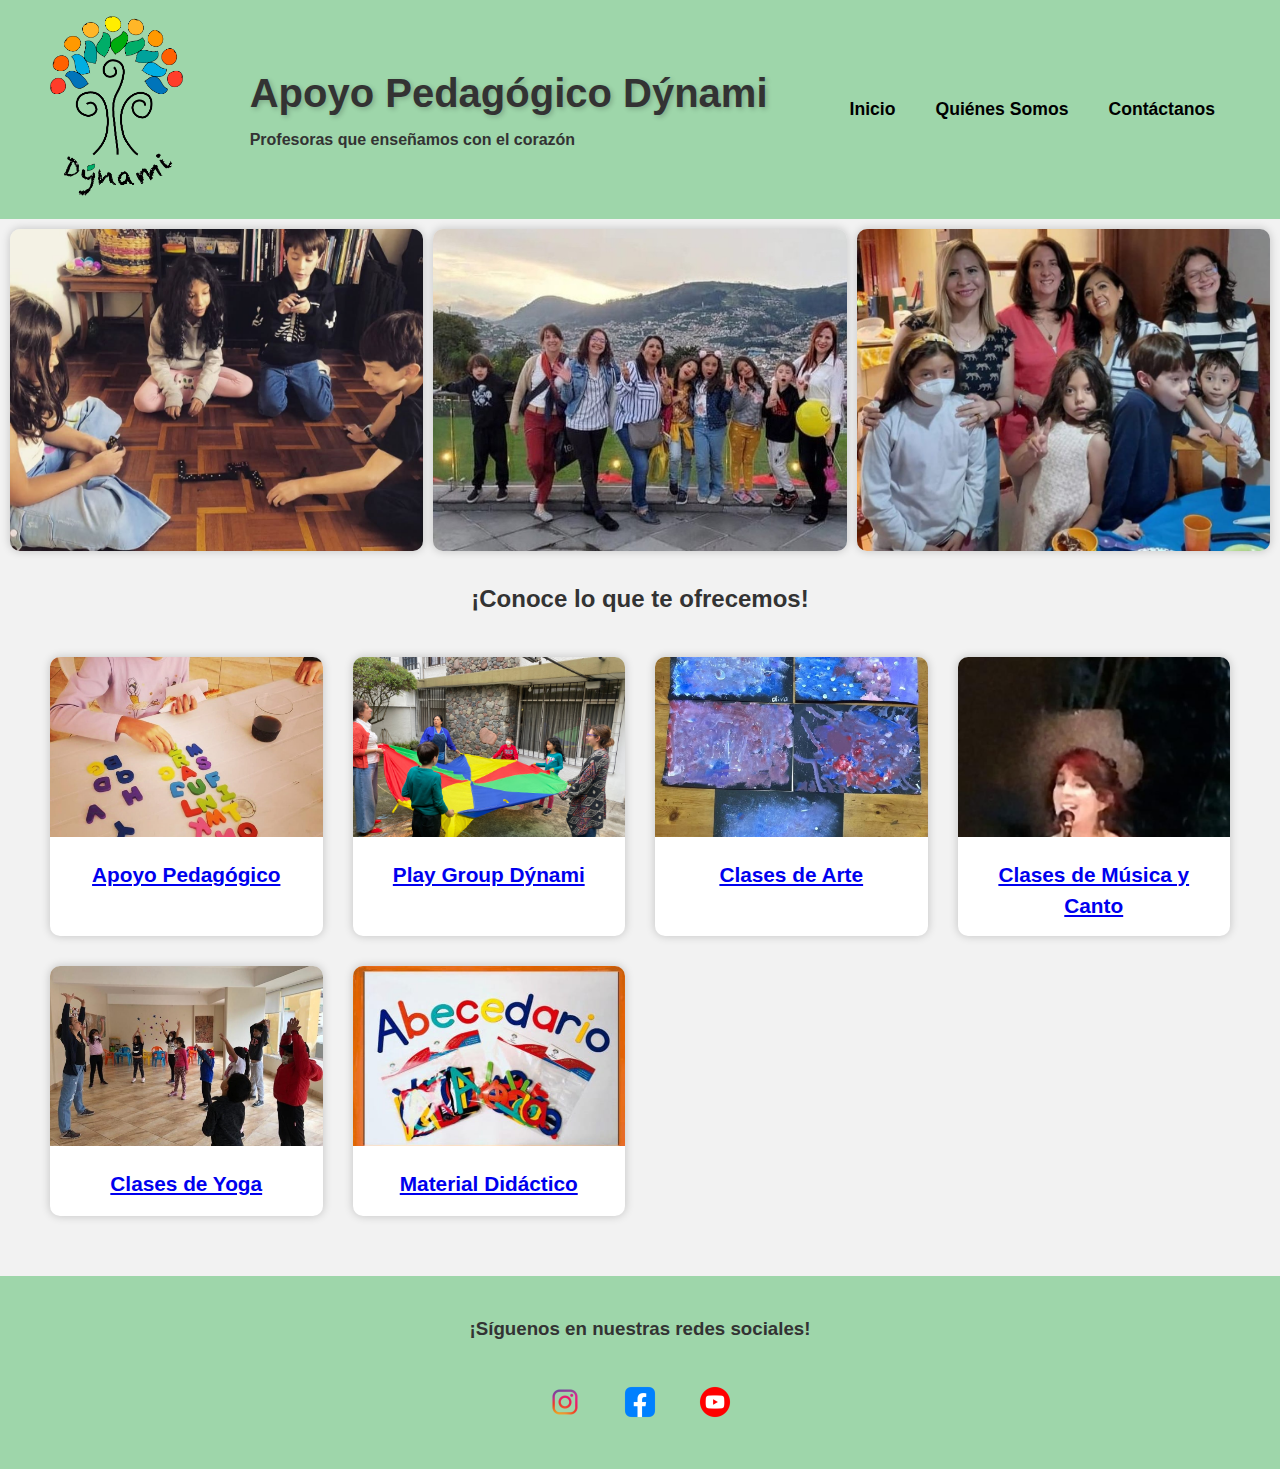
<file: index.html>
<!DOCTYPE html>
<html lang="en">
  <head>
    <meta charset="UTF-8" />
    <meta name="viewport" content="width=device-width, initial-scale=1.0" />
    <meta name="theme-color" content="#9ed6aa" />
    <title>Apoyo Pedagógico Dýnami</title>
    <link rel="stylesheet" href="./styles/style.css" />
    <link rel="shortcut icon" href="./media/images/logo sin fondo.png" type="image/x-icon">
  </head>
  <body>
    <header class="header">
      <div class="logo">
        <img src="./media/images/logo sin fondo.png" alt="Logo" />
      </div>
      <div class="titulo">
        <h1>Apoyo Pedagógico Dýnami</h1>
        <h3>Profesoras que enseñamos con el corazón</h3>
      </div>

      <!-- Botón hamburguesa -->
      <button class="hamburger">
        <span class="hamburger-line"></span>
        <span class="hamburger-line"></span>
        <span class="hamburger-line"></span>
      </button>

      <!-- Menú de navegación -->
      <nav class="nav">
        <ul>
          <li><a href="index.html">Inicio</a></li>
          <li><a href="./pages/quienessomos.html">Quiénes Somos</a></li>
          <li><a href="./pages/contactanos.html">Contáctanos</a></li>
        </ul>
      </nav>
    </header>

    <!-- tres fotos-->
    <div class="fotos">
      <img src="./media/images/foto.jpeg" alt="foto1" />
      <img src="./media/images/dynamifoto.jpeg" alt="foto2" />
      <img src="./media/images/dynamifoto2.jpeg" alt="foto3" />
    </div>

    <!--Contenido-->
    <h2><center>¡Conoce lo que te ofrecemos!</center></h2>

    <!--Contenido-->
    <div class="galeria">
      <div class="item">
        <a href="./pages/apoyopedagogico.html">
          <img
            src="./media/images/apoyo pedagogico.jpeg"
            alt="Apoyo Pedagógico"
          />
          <h2>Apoyo Pedagógico</h2>
        </a>
      </div>
      <div class="item">
        <a href="./pages/playgroupdynami.html">
          <img src="./media/images/play group.jpeg" alt="Play Group Dýnami" />
          <h2>Play Group Dýnami</h2>
        </a>
      </div>
      <div class="item">
        <a href="./pages/arte.html">
          <img src="./media/images/Coverarte.jpeg" alt="Clases de Arte" />
          <h2>Clases de Arte</h2>
        </a>
      </div>
      <div class="item">
        <a href="./pages/musicaycanto.html">
          <img
            src="./media/images/musica.jpeg"
            alt="Clases de Música y Canto"
          />
          <h2>Clases de Música y Canto</h2>
        </a>
      </div>
      <div class="item">
        <a href="./pages/yoga.html">
          <img src="./media/images/yoga2.jpeg" alt="Clases de Yoga" />
          <h2>Clases de Yoga</h2>
        </a>
      </div>
      <div class="item">
        <a href="./pages/materialdidactico.html">
          <img
            src="./media/images/materialdidactico.jpeg"
            alt="Material Didáctico"
          />
          <h2>Material Didáctico</h2>
        </a>
      </div>
    </div>

    <!--Footer con redes sociales-->

    <footer>
      <h3><center>¡Síguenos en nuestras redes sociales!</center></h3>
      <div class="redes-sociales">
        <a href="https://www.instagram.com/dynami_pedagogia/" target="_blank">
          <img src="./media/images/instagram logo.webp" alt="Instagram" />
        </a>

        <a
          href="https://www.facebook.com/DynamiApoyoPedagogico"
          target="_blank"
        >
          <img
            src="./media/images/facebook-logo-facebook-icon-transparent-free-png.webp"
            alt="Facebook"
          />
        </a>
        <a
          href="https://www.youtube.com/@dynamiapoyopedagogico3935?app=desktop."
          target="_blank"
        >
          <img
            src="./media/images/youtube-logo-youtube-icon-transparent-free-png.webp"
            alt="Youtube"
          />
        </a>
      </div>
    </footer>
    <!-- MENU HAMBURGESA -->
    <script>
      // Seleccionar elementos
      const hamburger = document.querySelector(".hamburger");
      const nav = document.querySelector(".nav");

      // Toggle menú
      hamburger.addEventListener("click", () => {
        nav.classList.toggle("active");
        hamburger.classList.toggle("active");
      });

      // Cerrar menú al hacer click en un enlace
      document.querySelectorAll(".nav a").forEach((link) => {
        link.addEventListener("click", () => {
          nav.classList.remove("active");
          hamburger.classList.remove("active");
        });
      });

      // Cerrar menú al hacer click fuera
      document.addEventListener("click", (e) => {
        if (!nav.contains(e.target) && !hamburger.contains(e.target)) {
          nav.classList.remove("active");
          hamburger.classList.remove("active");
        }
      });
    </script>
  </body>
</html>
</file>
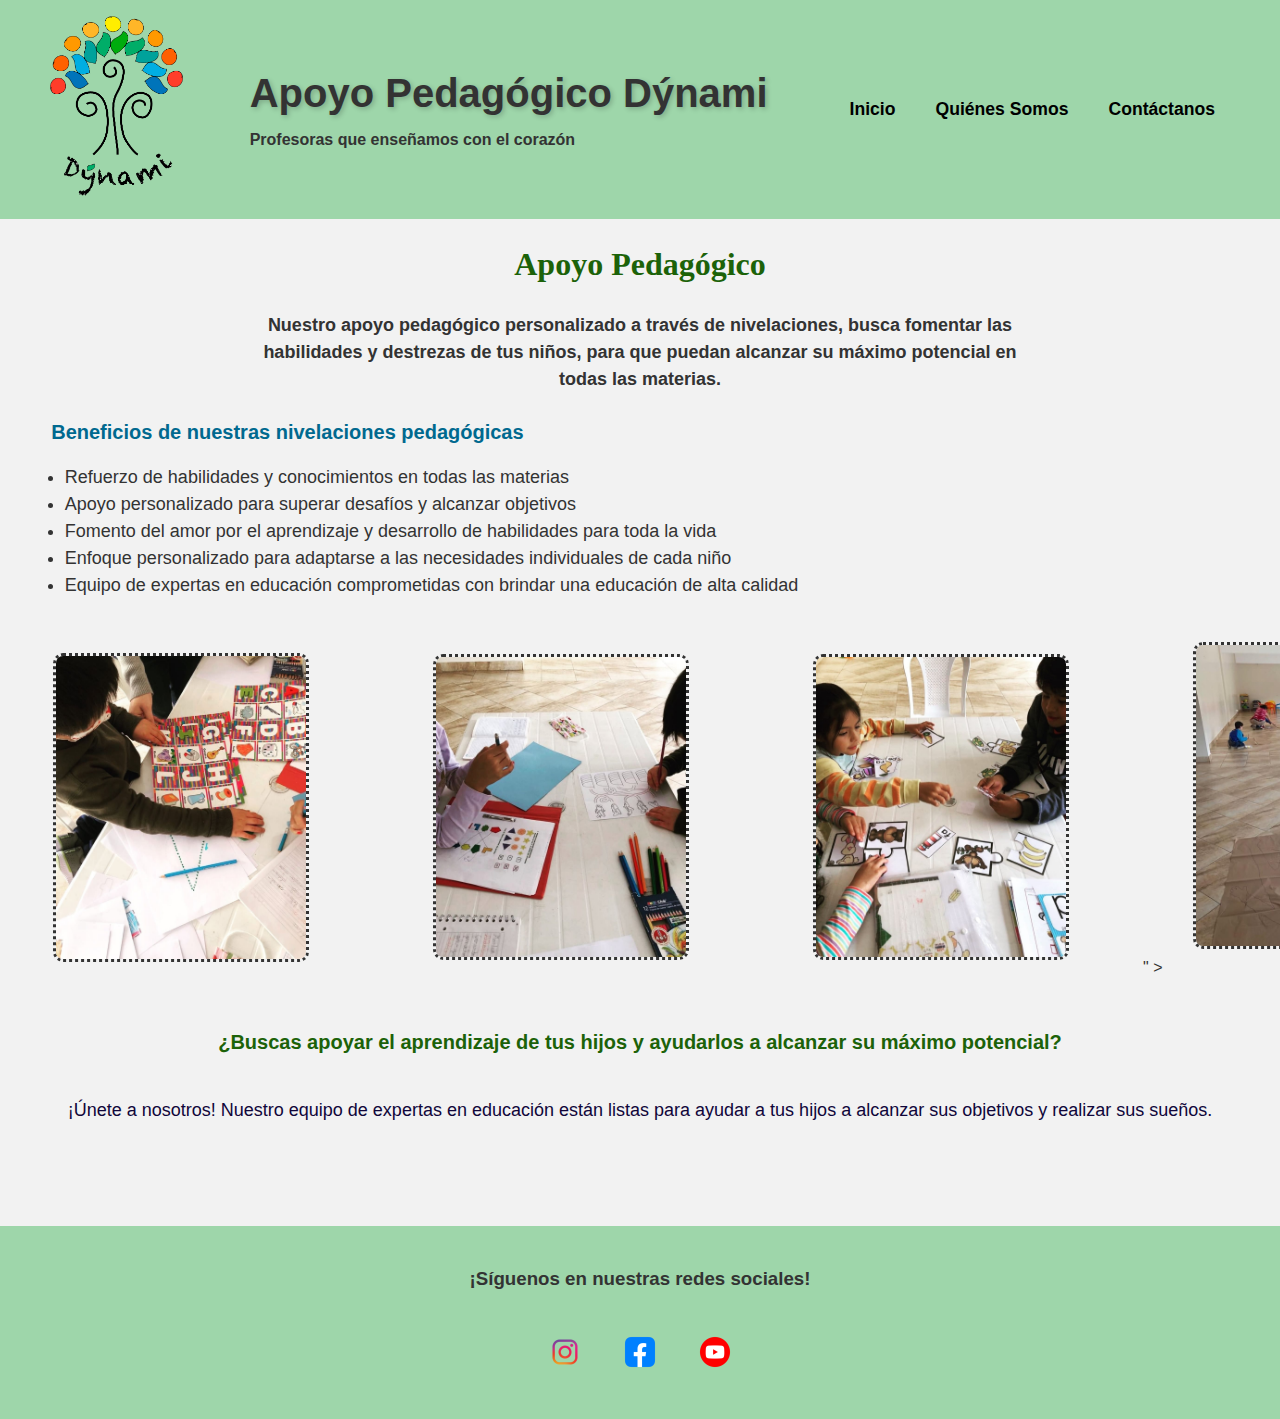
<file: pages/apoyopedagogico.html>
<!DOCTYPE html>
<html style="background-color:rgb(242, 242, 242); " lang="es">
  

<!--encabezado -->

<head>
    <meta charset="UTF-8">
    <meta name="viewport" content="width=device-width, initial-scale=1.0">
    <title>Apoyo Pedagógico</title>
    <link rel="stylesheet" href="../styles/style.css">
    <link rel="shortcut icon" href="../media/images/logo sin fondo.png" type="image/x-icon">
</head>
<body>

<!--Logo y encabezado -->
<header class="header">
    <div class="logo">
        <img src="../media/images/logo sin fondo.png" alt="Logo">
    </div>
    <div class="titulo">
        <h1>Apoyo Pedagógico Dýnami</h1>
        <h3>Profesoras que enseñamos con el corazón</h3>
    </div>
    <nav class="nav">
        <ul>
          <li><a href="../index.html">Inicio</a></li>
          <li><a href="../pages/quienessomos.html">Quiénes Somos</a></li>
          <li><a href="../pages/contactanos.html">Contáctanos</a></li>
        </ul>
    </nav>
    <button class="hamburger" onclick="toggleMenu()">
      <span class="hamburger-line"></span>
      <span class="hamburger-line"></span>
      <span class="hamburger-line"></span>
  </button>
  
</header>


<h1 style="color: rgb(28, 98, 9); font-family: 'Comic Sans MS';"><center><strong>Apoyo Pedagógico</strong></center></h1>
<h4 style=" margin-left: 250px; margin-right: 250px; font-size: 18px;"> <strong><center>Nuestro apoyo pedagógico personalizado a través de nivelaciones, 
  busca fomentar las habilidades y destrezas de tus niños, para que puedan alcanzar su máximo potencial en todas las materias.</center></strong></h4>

<h2 style="font-size: 20px; margin-left: 4%; color: #00698f;">Beneficios de nuestras nivelaciones pedagógicas</h2>
<ul >
<li style="font-size: 18px; margin-left: 2%; color: #333333;">Refuerzo de habilidades y conocimientos en todas las materias</li>
<li style="font-size: 18px; margin-left: 2%; color: #333333;">Apoyo personalizado para superar desafíos y alcanzar objetivos</li>
<li style="font-size: 18px; margin-left: 2%; color: #333333;">Fomento del amor por el aprendizaje y desarrollo de habilidades para toda la vida</li>
<li style="font-size: 18px; margin-left: 2%; color: #333333;">Enfoque personalizado para adaptarse a las necesidades individuales de cada niño</li>
<li style="font-size: 18px; margin-left: 2%; color: #333333;">Equipo de expertas en educación comprometidas con brindar una educación de alta calidad</li>
</ul>
<br>
<table class="tabla-fotos">
  <tr>
    <td><img src="../media/images/nivelaciones1.jpeg"  alt="Nivelaciones 1"></td>
    <td><img src="../media/images/nivelaciones2.jpeg" alt="Nivelaciones 2"></td>
    <td><img src="../media/images/nivelaciones.jpeg" alt="Nivelaciones 3"></td>
    <td><img src="../media/images/nivelaciones3.jpeg" alt="Nivelaciones 4">" ></td>
  </tr>
</table>

<br>


<p style="text-align: center; font-size: 20px; color: rgb(28, 98, 9); font-weight: bold;">
  ¿Buscas apoyar el aprendizaje de tus hijos y ayudarlos a alcanzar su máximo potencial?
  </p>
  <p style="text-align: center; font-size: 18px; color: #10063a; padding: 20px;">
  ¡Únete a nosotros! Nuestro equipo de expertas en educación están listas para ayudar a tus hijos a alcanzar sus objetivos y realizar sus sueños.
  </p>

<!--Imagen nivelaciones -->


<style>

    .tabla-fotos img {
        width: 250px;
        height: auto;
        border-radius: 10px;
        margin-left: 50px;
        margin-right: 70px;
        border-style: dotted;
    }
    
</style>

<br>

<footer>
    <h3><center>¡Síguenos en nuestras redes sociales!</center></h3>
    <div class="redes-sociales">
      <a href="https://www.instagram.com/dynami_pedagogia/" target="_blank">
        <img src="../media/images/instagram logo.webp"  alt="Instagram" width="40" height="40">
      </a>
      <a href="https://www.facebook.com/DynamiApoyoPedagogico" target="_blank">
        <img src="../media/images/facebook-logo-facebook-icon-transparent-free-png.webp"  alt="Facebook" width="40" height="40">
      </a>
      <a href="https://www.youtube.com/@dynamiapoyopedagogico3935?app=desktop." target="_blank">
        <img src="../media/images/youtube-logo-youtube-icon-transparent-free-png.webp" alt="YouTube" width="40" height="40">
      </a>
    </div>
  </footer>

  <script>
    function toggleMenu() {
        var nav = document.querySelector(".nav");
        nav.classList.toggle("active");
    
        var button = document.querySelector(".hamburger");
        button.classList.toggle("active");
    }
    </script>
    





</html>
</file>
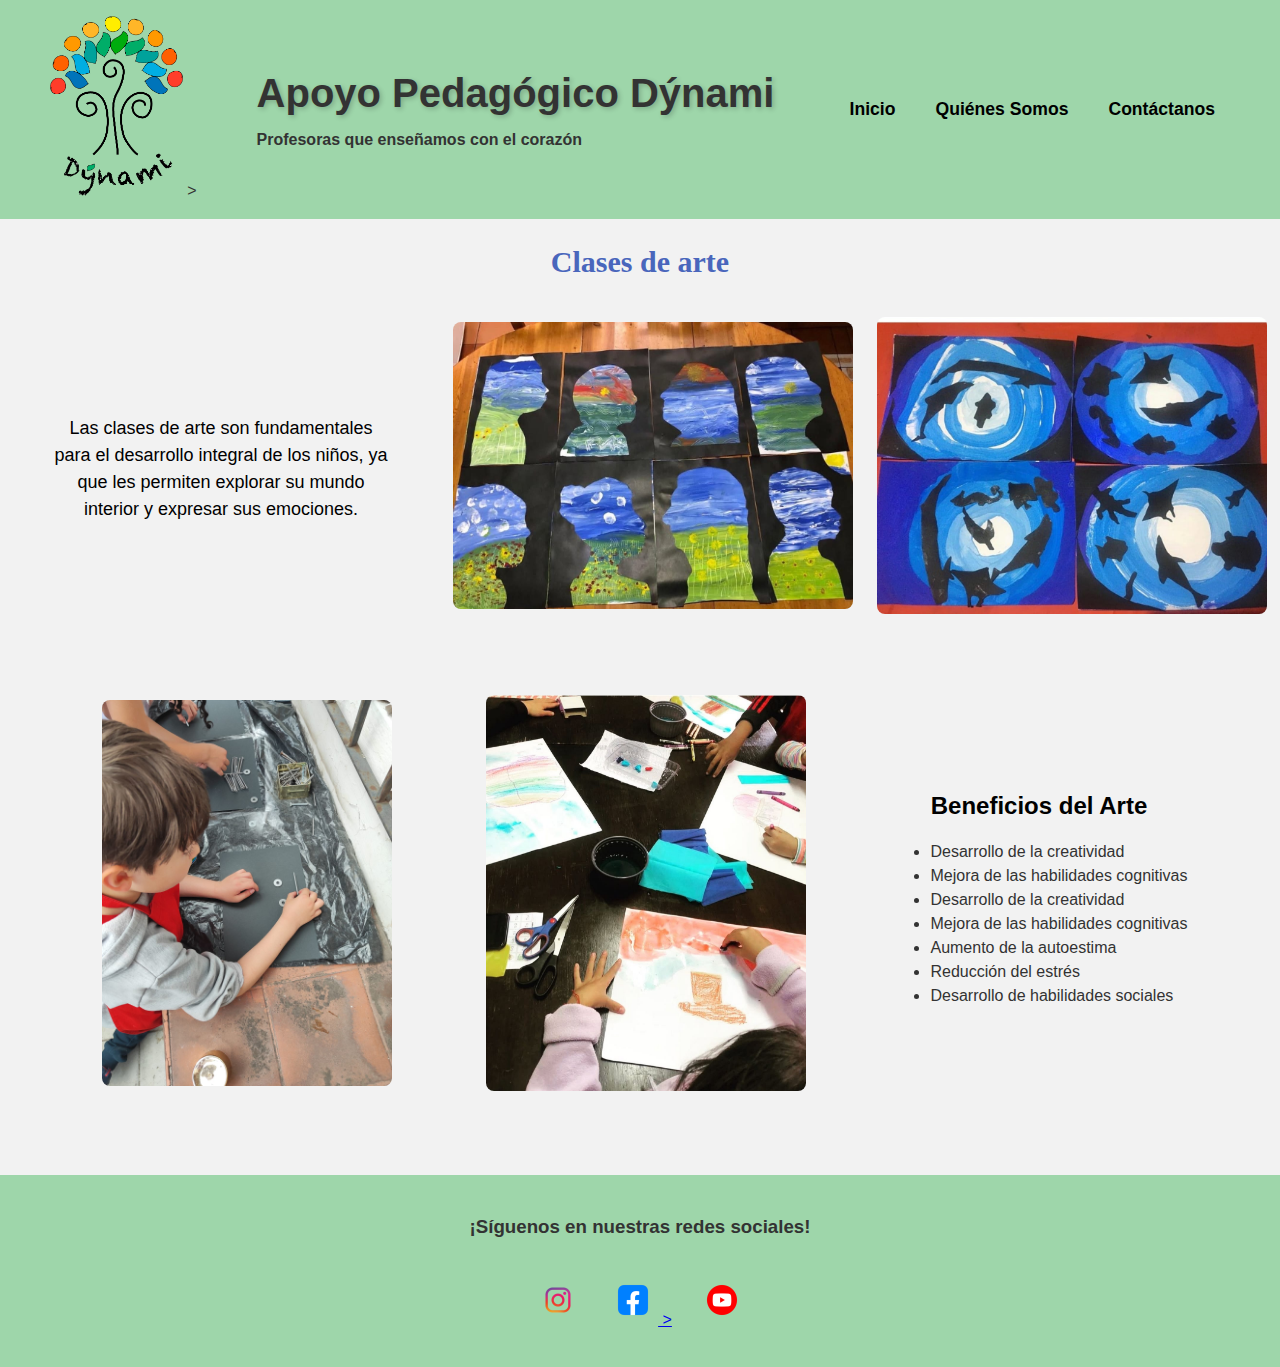
<file: pages/arte.html>
<!DOCTYPE html>
<html lang="es">

<!--encabezado -->

<head>
    <meta charset="UTF-8">
    <meta name="viewport" content="width=device-width, initial-scale=1.0">
    <title>Clases de Arte</title>
    <link rel="stylesheet" href="../styles/style.css">
    <link rel="shortcut icon" href="../media/images/logo sin fondo.png" type="image/x-icon">
</head>
<body>

<!--Logo y encabezado -->
<header class="header">
    <div class="logo">
        <img src="../media/images/logo sin fondo.png" alt="Logo"> >
    </div>
    <div class="titulo">
        <h1>Apoyo Pedagógico Dýnami</h1>
        <h3>Profesoras que enseñamos con el corazón</h3>
    </div>
    <nav class="nav">
        <ul>
          <li><a href="../index.html">Inicio</a></li>
          <li><a href="../pages/quienessomos.html">Quiénes Somos</a></li>
          <li><a href="../pages/contactanos.html">Contáctanos</a></li>
        </ul>
    </nav>
</header>


 <!-- Título-->
 <h1 style="font-family: 'Comic Sans MS'; text-align: center; color: #4966bc; font-size: 30px;"><strong>Clases de arte</strong></h1>


<!-- Tabla de informacion-->
<table class="tabla-fotos" style="margin: auto">
    <tr>
      <td>
        <p style="text-align: center; color: #000000; max-width: 500px; margin: 50px; font-size: 18px;">
            Las clases de arte son fundamentales para el desarrollo integral de los niños, ya que les permiten explorar su mundo interior y expresar sus emociones.
        </p></td>
      <td><img src="../media/images/arte2 (2).jpeg"style=" margin: 10px ; max-width: 400px; border-radius: 8px;" alt="arte"></td>
      <td><img src="../media/images/trabajo.jpeg"style=" margin: 10px ; max-width: 390px; border-radius: 8px;" alt="arte" ></td>
    </tr>
  </table>
<br>


<!-- Tabla de beneficios del arte-->
<br> 
<table class="tabla-fotos" style="margin: auto">
    <tr>
      <td><img src="../media/images/arte1.jpeg"style=" margin: 10px ; margin-right: 80px; max-width: 290px; border-radius: 8px;" alt="arte"></td>
      <td><img src="../media/images/arte3.jpeg"style="margin: 10px ; margin-right: 80px; max-width: 320px; border-radius: 8px;" alt="arte"></td>
      <td><h2 style="text-align: center; margin-bottom: 4px; color: black;">Beneficios del Arte</h2>
        
            <ul>
                <li>Desarrollo de la creatividad</li>
                <li>Mejora de las habilidades cognitivas</li>
                <li>Desarrollo de la creatividad</li>
                <li>Mejora de las habilidades cognitivas</li>
                <li>Aumento de la autoestima</li>
                <li>Reducción del estrés</li>
                <li>Desarrollo de habilidades sociales</li>
            </ul>
        </td>
     
    </tr>
  </table>
<br>

<!--Footer con redes sociales-->

<footer>
    <h3><center>¡Síguenos en nuestras redes sociales!</center></h3>
    <div class="redes-sociales">
      <a href="https://www.instagram.com/dynami_pedagogia/" target="_blank">
        <img src="../media/images/instagram logo.webp" alt="Instagram">
      </a>
      <a href="https://www.facebook.com/DynamiApoyoPedagogico" target="_blank">
        <img src="../media/images/facebook-logo-facebook-icon-transparent-free-png.webp" alt="Facebook"> >
      </a>
      <a href="https://www.youtube.com/@dynamiapoyopedagogico3935?app=desktop." target="_blank">
        <img src="../media/images/youtube-logo-youtube-icon-transparent-free-png.webp" alt="Youtube">
      </a>
    </div>
  </footer>
</html>
</file>
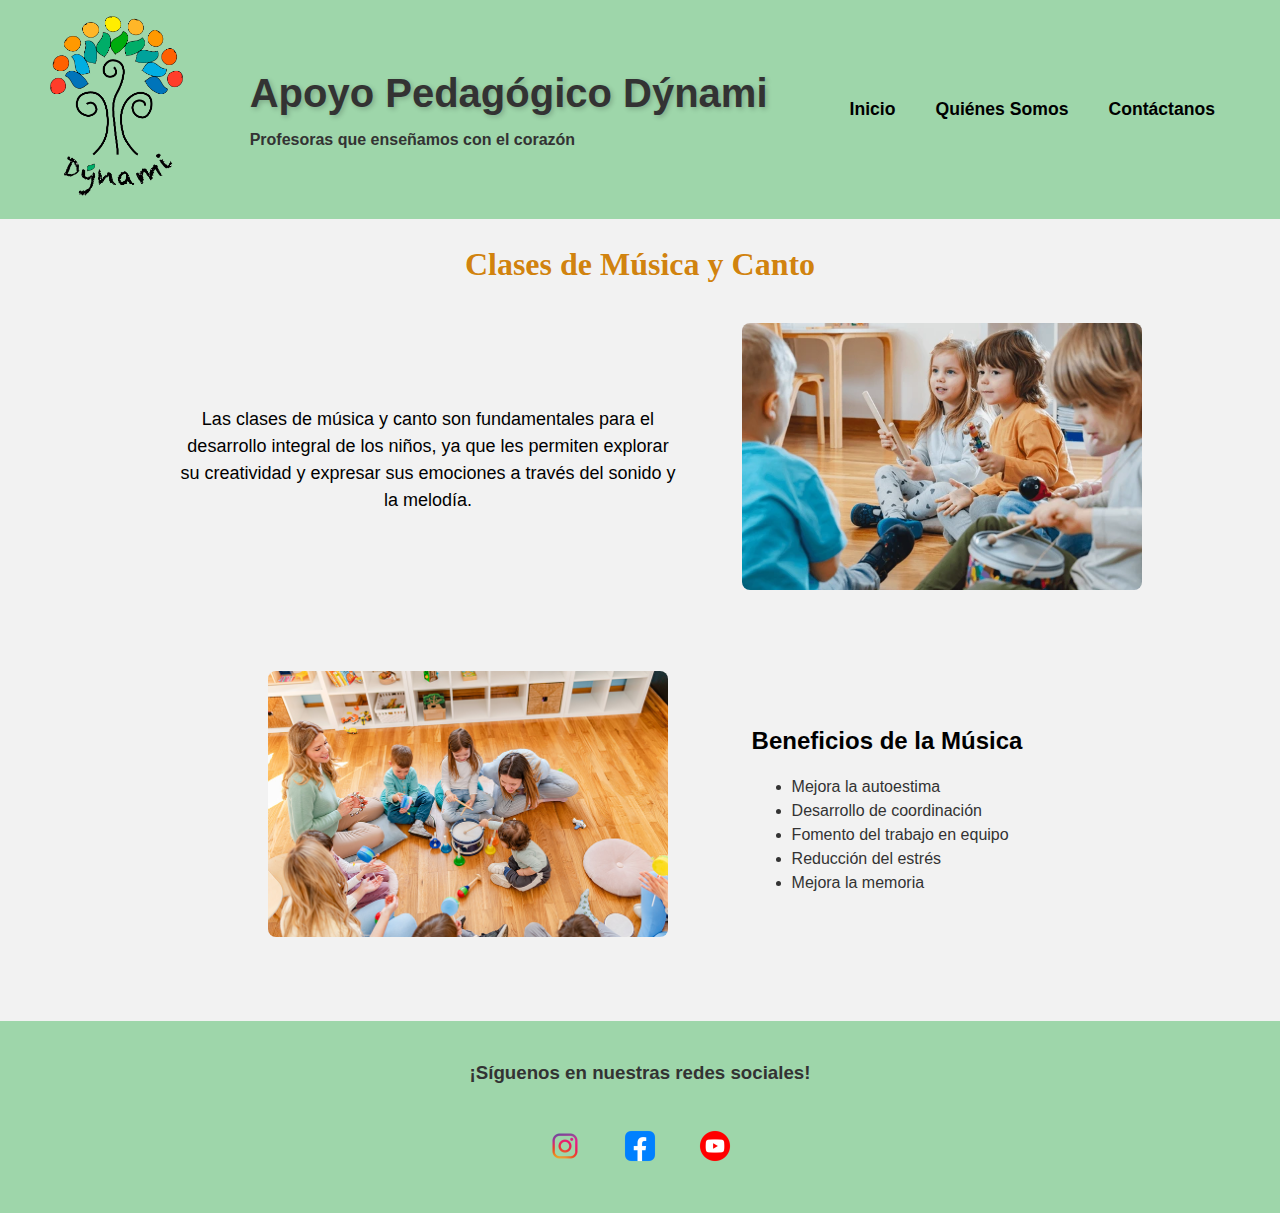
<file: pages/musicaycanto.html>
<!DOCTYPE html>
<html lang="en">
  <!--encabezado -->
<head>
  <meta charset="UTF-8">
  <meta name="viewport" content="width=device-width, initial-scale=1.0">
  <title>Clases de Música y Canto</title>
  <link rel="stylesheet" href="../styles/style.css">
  <link rel="shortcut icon" href="../media/images/logo sin fondo.png" type="image/x-icon">
</head>
<body>

<!--Logo y encabezado -->
<header class="header">
  <div class="logo">
      <img src="../media/images/logo sin fondo.png">
  </div>
  <div class="titulo">
      <h1>Apoyo Pedagógico Dýnami</h1>
      <h3>Profesoras que enseñamos con el corazón</h3>
  </div>
  <nav class="nav">
      <ul>
        <li><a href="../index.html">Inicio</a></li>
        <li><a href="../pages/quienessomos.html">Quiénes Somos</a></li>
        <li><a href="../pages/contactanos.html">Contáctanos</a></li>
      </ul>
  </nav>
</header>


<!-- Título-->
<h1 style="font-family: 'Comic Sans MS'; text-align: center; color: #d08008fa;"><strong>Clases de Música y Canto</strong></h1>


<!-- Tabla de informacion-->
<table class="tabla-fotos" style="margin: auto">
  <tr>
    <td>
      <p style="text-align: center; color: #000000; max-width: 500px; margin: 50px; font-size: 18px;">
          Las clases de música y canto son fundamentales para el desarrollo integral de los niños, ya que les permiten explorar su creatividad y expresar sus emociones a través del sonido y la melodía. 
         
      </p></td>
    <td><img src="../media/images/musica1.webp"style=" margin: 10px ; max-width: 400px; border-radius: 8px;"></td>
    
  </tr>
</table>
<br>


<!-- Tabla de beneficios de la musica-->
<br> 
<table class="tabla-fotos" style="margin: auto">
  <tr>
    <td><img src="../media/images/musica2.jpg"style=" margin: 10px ; margin-right: 80px; max-width: 400px; border-radius: 8px;"></td>
    <td><h2 style="text-align: center; margin-bottom: 4px; color: black;">Beneficios de la Música</h2>
      
          <ul>
              <li>Mejora la autoestima</li>
              <li>Desarrollo de coordinación</li>
              <li>Fomento del trabajo en equipo</li>
              <li>Reducción del estrés</li>
              <li>Mejora la memoria </li>
          </ul>
      </td>
   
  </tr>
</table>
<br>

<!--Footer con redes sociales-->

<footer>
  <h3><center>¡Síguenos en nuestras redes sociales!</center></h3>
  <div class="redes-sociales">
    <a href="https://www.instagram.com/dynami_pedagogia/" target="_blank">
      <img src="../media/images/instagram logo.webp" >
    </a>
    <a href="https://www.facebook.com/DynamiApoyoPedagogico" target="_blank">
      <img src="../media/images/facebook-logo-facebook-icon-transparent-free-png.webp" >
    </a>
    <a href="https://www.youtube.com/@dynamiapoyopedagogico3935?app=desktop." target="_blank">
      <img src="../media/images/youtube-logo-youtube-icon-transparent-free-png.webp" >
    </a>
  </div>
</footer>
</body>
</html>
</file>
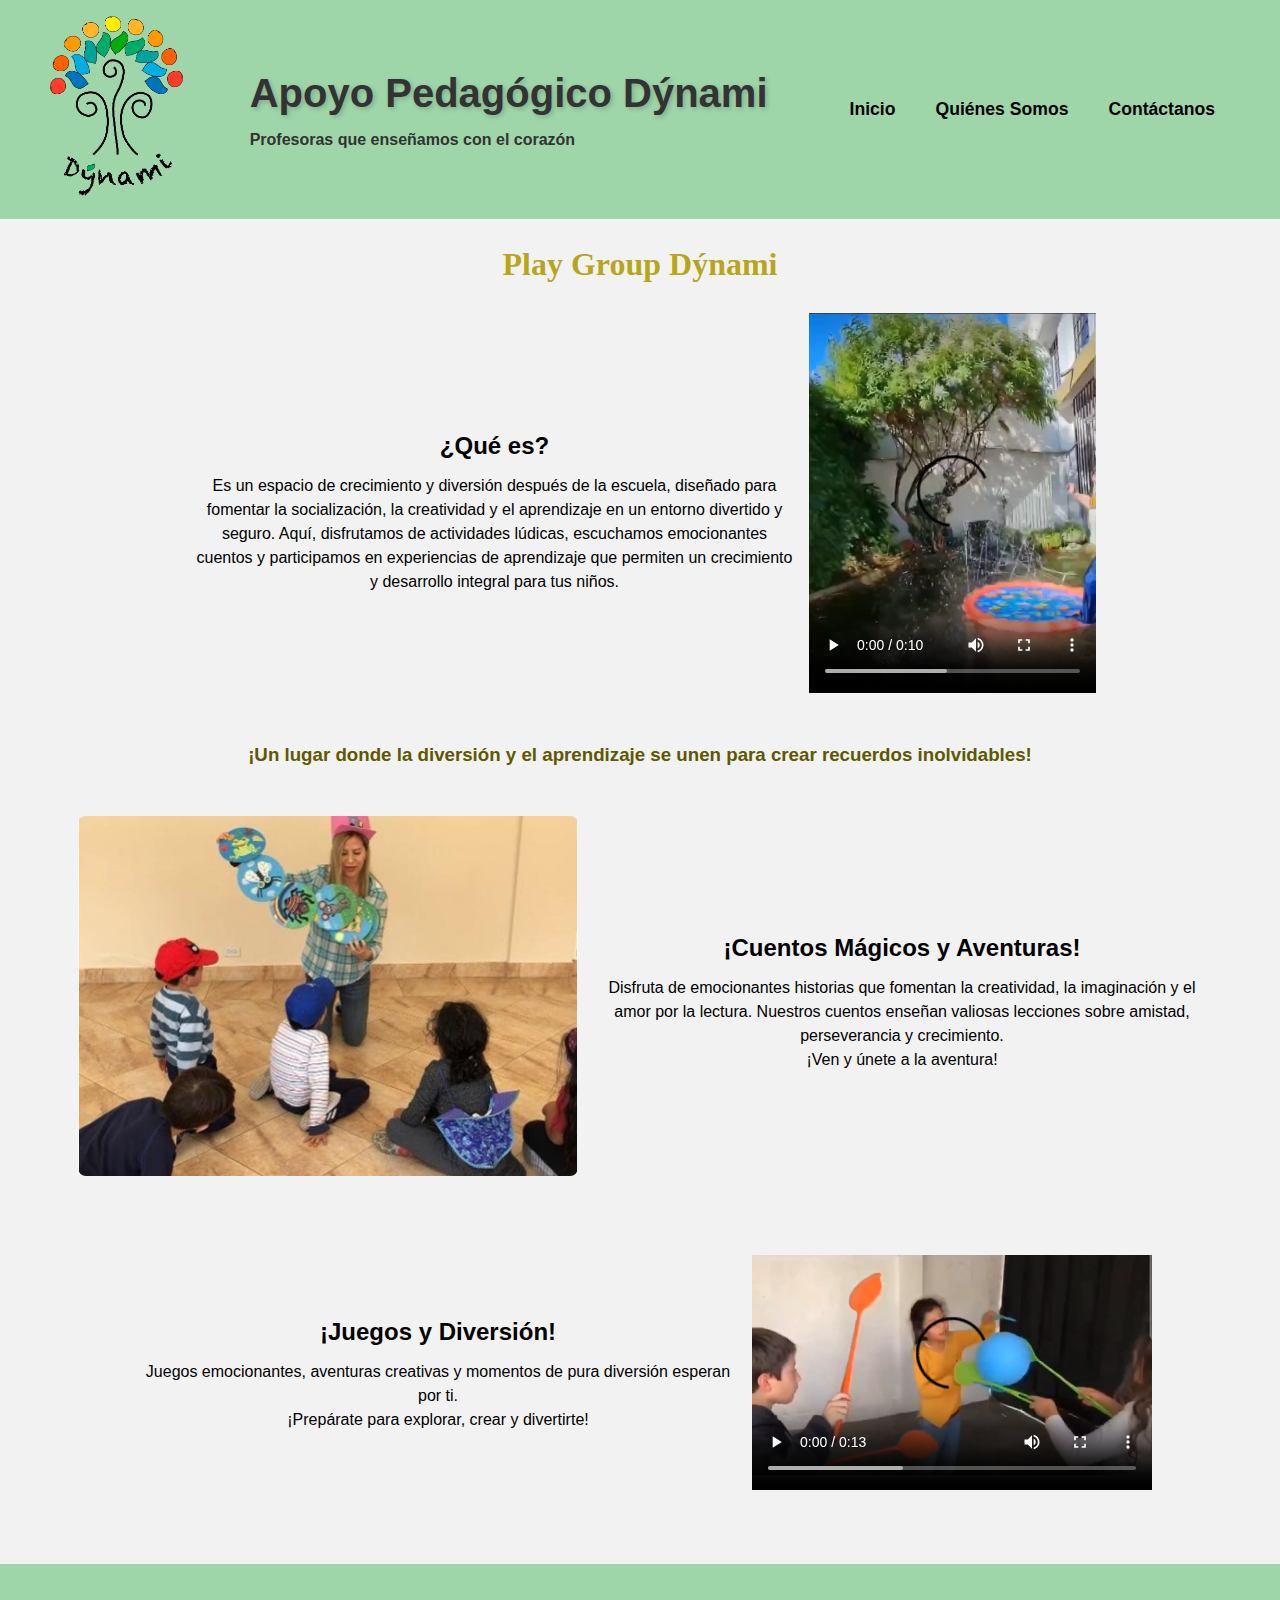
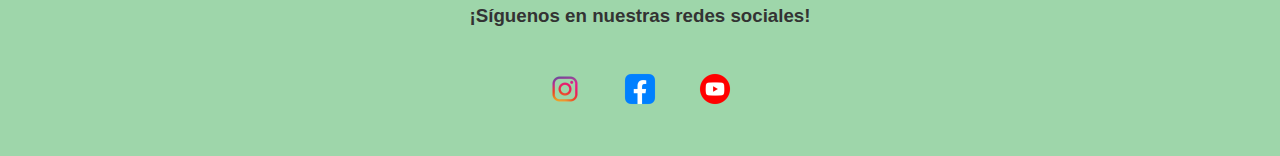
<file: pages/playgroupdynami.html>
<!DOCTYPE html>
<html lang="en">
  <!--encabezado -->

  <head>
    <meta charset="UTF-8" />
    <meta name="viewport" content="width=device-width, initial-scale=1.0" />
    <title>Play Group Dýnami</title>
    <link rel="stylesheet" href="../styles/style.css" />
    <link rel="shortcut icon" href="../media/images/logo sin fondo.png" type="image/x-icon">
  </head>
  <body>
    <!--Logo y encabezado -->
    <header class="header">
      <div class="logo">
        <img src="../media/images/logo sin fondo.png" />
      </div>
      <div class="titulo">
        <h1>Apoyo Pedagógico Dýnami</h1>
        <h3>Profesoras que enseñamos con el corazón</h3>
      </div>
      <nav class="nav">
        <ul>
          <li><a href="../index.html">Inicio</a></li>
          <li><a href="../pages/quienessomos.html">Quiénes Somos</a></li>
          <li><a href="../pages/contactanos.html">Contáctanos</a></li>
        </ul>
      </nav>
    </header>

    <!-- Título-->
    <h1
      style="font-family: 'Comic Sans MS'; text-align: center; color: #b7a414fa"
    >
      <strong>Play Group Dýnami</strong>
    </h1>

    <!-- Tabla de informacion-->
    <table class="tabla-fotos" style="margin: auto">
      <tr>
        <td>
          <h2 style="text-align: center; margin-bottom: 4px; color: black">
            ¿Qué es?
          </h2>
          <p
            style="
              text-align: center;
              color: #000000;
              max-width: 600px;
              margin: 10px;
            "
          >
            Es un espacio de crecimiento y diversión después de la escuela,
            diseñado para fomentar la socialización, la creatividad y el
            aprendizaje en un entorno divertido y seguro. Aquí, disfrutamos de
            actividades lúdicas, escuchamos emocionantes cuentos y participamos
            en experiencias de aprendizaje que permiten un crecimiento y
            desarrollo integral para tus niños.
          </p>
        </td>
        <td>
          <video width="auto" height="380" controls>
            <source
              src="../media/videos/playgroupdynamiinicio.mp4"
              type="video/mp4"
            />
            Tu navegador no admite el formato de video.
          </video>
        </td>
      </tr>
    </table>

    <h3 style="text-align: center; color: #605800; margin: 10px">
      <br />¡Un lugar donde la diversión y el aprendizaje se unen para crear
      recuerdos inolvidables!
    </h3>

    <!-- Tabla de cuentos-->
    <br />
    <table class="tabla-fotos" style="margin: auto">
      <tr>
        <td>
          <img
            src="../media/images/cuento.jpeg"
            style="
              display: block;
              margin: 10px;
              max-width: 500px;
              border-radius: 8px;
            "
          />
        </td>
        <td>
          <h2 style="text-align: center; margin-bottom: 4px; color: black">
            ¡Cuentos Mágicos y Aventuras!
          </h2>
          <p
            style="
              text-align: center;
              color: #000000;
              max-width: 600px;
              margin: 10px;
            "
          >
            Disfruta de emocionantes historias que fomentan la creatividad, la
            imaginación y el amor por la lectura. Nuestros cuentos enseñan
            valiosas lecciones sobre amistad, perseverancia y crecimiento.
            <br />¡Ven y únete a la aventura!
          </p>
        </td>
      </tr>
    </table>
    <br />

    <!-- Tabla de juegos y diversion-->
    <br />
    <table class="tabla-fotos" style="margin: auto">
      <tr>
        <td>
          <h2 style="text-align: center; margin-bottom: 4px; color: black">
            ¡Juegos y Diversión!
          </h2>
          <p
            style="
              text-align: center;
              color: #000000;
              max-width: 600px;
              margin: 10px;
            "
          >
            Juegos emocionantes, aventuras creativas y momentos de pura
            diversión esperan por ti.
            <br />¡Prepárate para explorar, crear y divertirte!
          </p>
        </td>
        <td>
          <video width="400" height="250" controls>
            <source
              src="../media/videos/playgroupdynami.mp4"
              type="video/mp4"
            />
            Tu navegador no admite el formato de video.
          </video>
        </td>
      </tr>
    </table>
    <br />

    <!--Footer con redes sociales-->

    <footer>
      <h3><center>¡Síguenos en nuestras redes sociales!</center></h3>
      <div class="redes-sociales">
        <a href="https://www.instagram.com/dynami_pedagogia/" target="_blank">
          <img src="../media/images/instagram logo.webp" />
        </a>
        <a
          href="https://www.facebook.com/DynamiApoyoPedagogico"
          target="_blank"
        >
          <img
            src="../media/images/facebook-logo-facebook-icon-transparent-free-png.webp"
          />
        </a>
        <a
          href="https://www.youtube.com/@dynamiapoyopedagogico3935?app=desktop."
          target="_blank"
        >
          <img
            src="../media/images/youtube-logo-youtube-icon-transparent-free-png.webp"
          />
        </a>
      </div>
    </footer>


  </body>
</html>
</file>
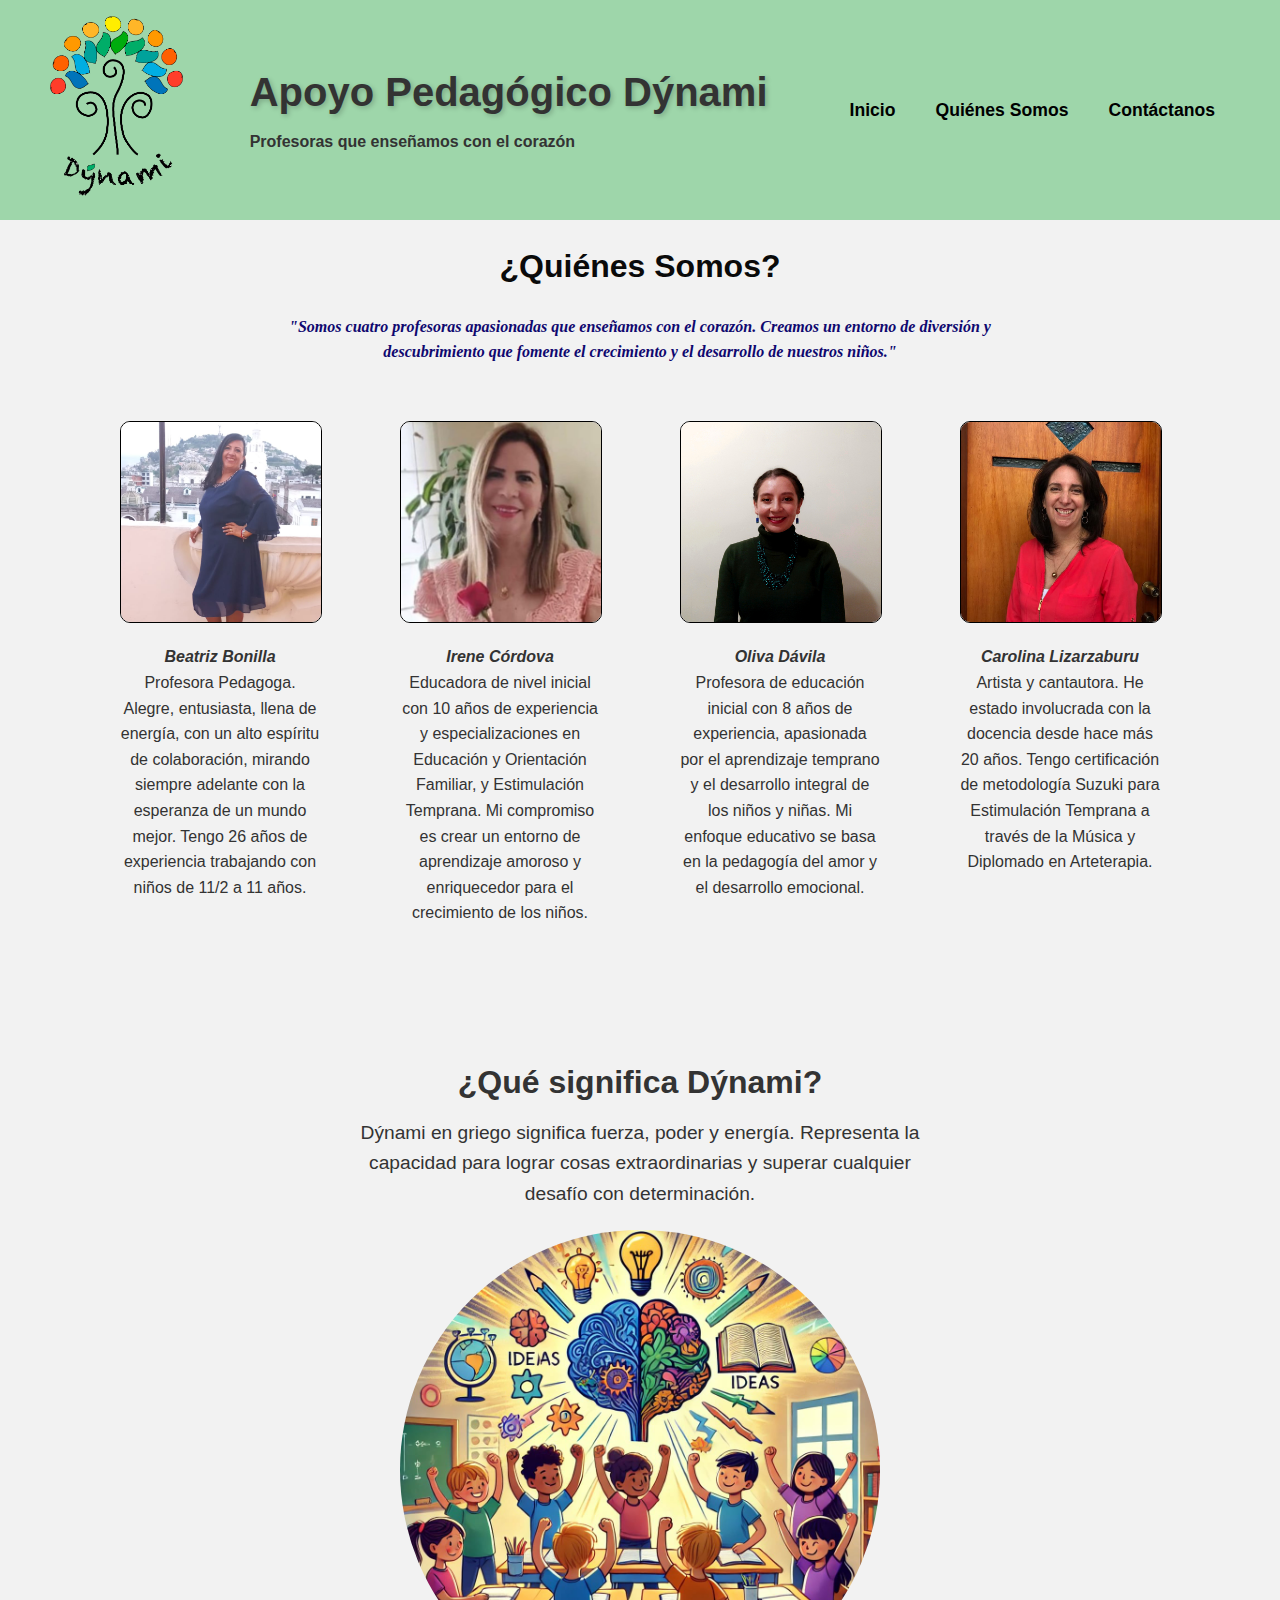
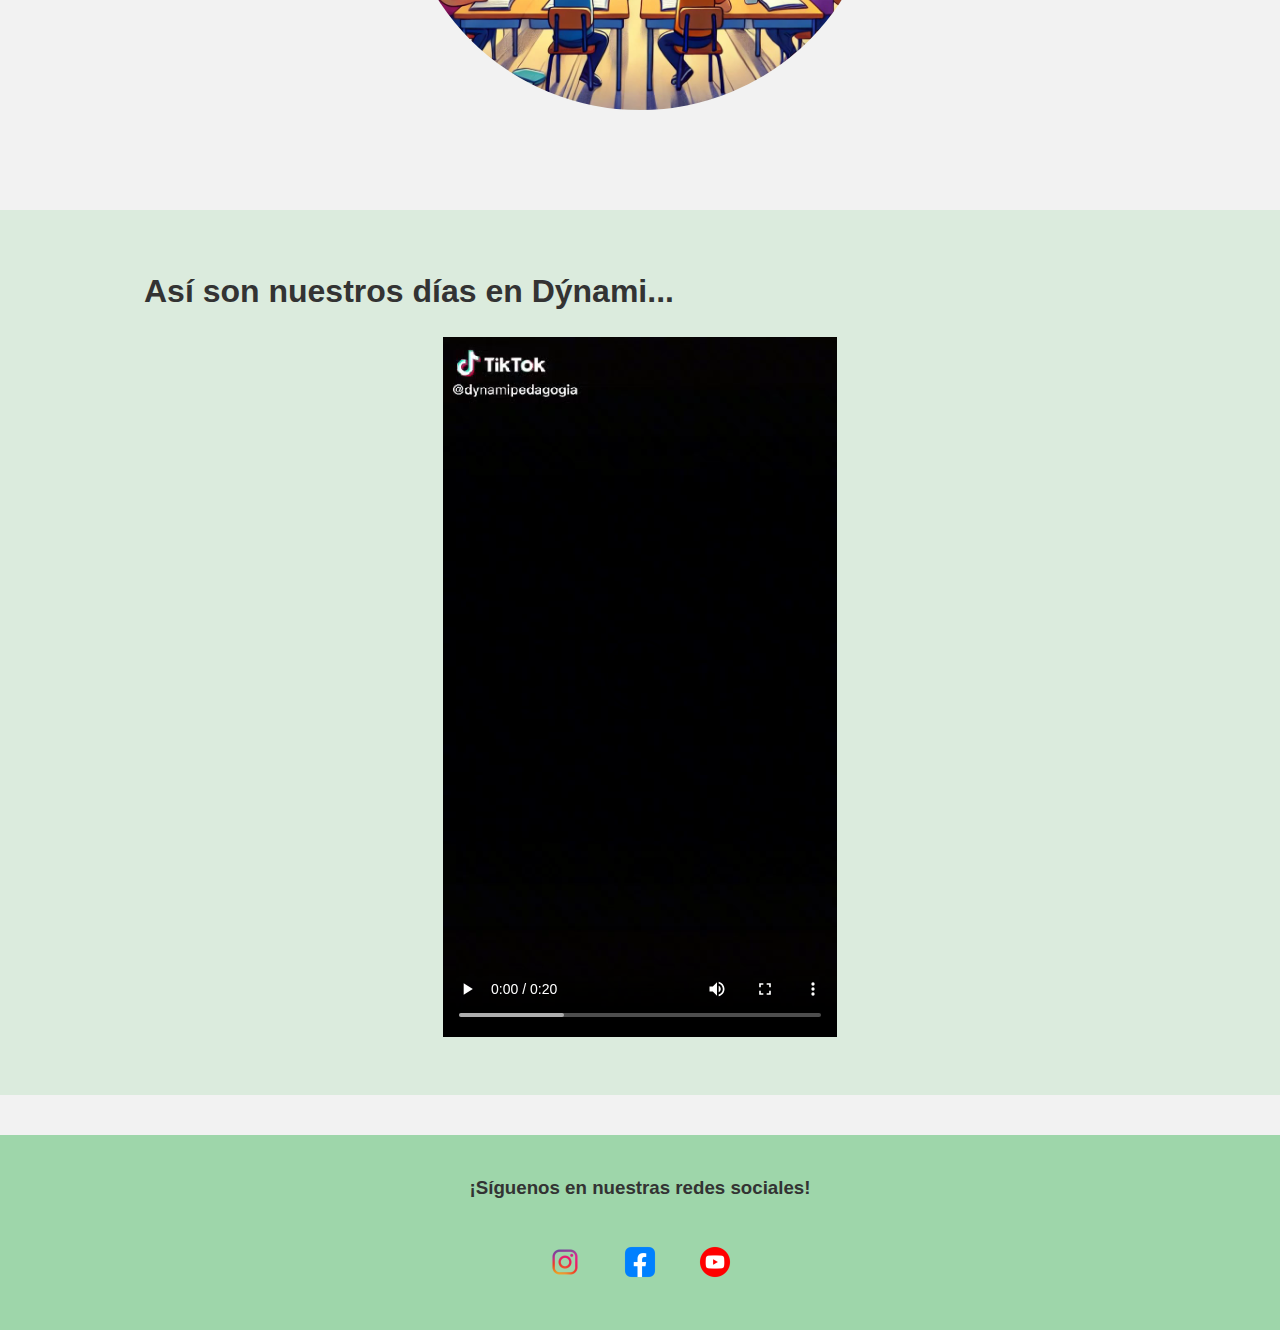
<file: pages/quienessomos.html>
<!DOCTYPE html>
<html lang="en">
  <!--encabezado -->

  <head>
    <meta charset="UTF-8" />
    <meta name="viewport" content="width=device-width, initial-scale=1.0" />
    <title>Quiénes somos</title>
    <link rel="stylesheet" href="../styles/style.css" />
    <link rel="stylesheet" href="../styles/quienessomos.css" />
    <link rel="shortcut icon" href="../media/images/logo sin fondo.png" type="image/x-icon">
  </head>
  <body>
    <header class="header">
      <div class="logo">
        <img src="../media/images/logo sin fondo.png" alt="Logo" />
      </div>
      <div class="titulo">
        <h1>Apoyo Pedagógico Dýnami</h1>
        <h3>Profesoras que enseñamos con el corazón</h3>
      </div>

      <!-- Botón hamburguesa -->
      <button class="hamburger">
        <span class="hamburger-line"></span>
        <span class="hamburger-line"></span>
        <span class="hamburger-line"></span>
      </button>

      <!-- Menú de navegación -->
      <nav class="nav">
        <ul>
          <li><a href="../index.html">Inicio</a></li>
          <li><a href="../pages/quienessomos.html">Quiénes Somos</a></li>
          <li><a href="../pages/contactanos.html">Contáctanos</a></li>
        </ul>
      </nav>
    </header>

    <!-- Titulo y pequeña introduccion-->
    <h1 style="color: rgb(10, 10, 10); font-family: Arial, sans-serif">
      <center>¿Quiénes Somos?</center>
    </h1>
    <h3
      class="quienessomos"
      style="font-family: Georgia; color: rgb(15, 8, 111)"
    >
      <center>
        <strong
          ><i
            >"Somos cuatro profesoras apasionadas que enseñamos con el corazón.
            Creamos un entorno de diversión y descubrimiento que fomente el
            crecimiento y el desarrollo de nuestros niños."</i
          ></strong
        >
      </center>
    </h3>

    <!-- seccion de fotos profesoras-->
    <div class="container">
      <div class="foto">
        <img src="../media/images/fotobachi.jpeg" />
        <p style="color: black">
          <i
            ><strong><center>Beatriz Bonilla</center></strong></i
          >Profesora Pedagoga. Alegre, entusiasta, llena de energía, con un alto
          espíritu de colaboración, mirando siempre adelante con la esperanza de
          un mundo mejor. Tengo 26 años de experiencia trabajando con niños de
          11/2 a 11 años.
        </p>
      </div>
      <div class="foto">
        <img src="../media/images/fotoirene.jpeg" />
        <p style="color: black">
          <i
            ><strong><center>Irene Córdova</center></strong></i
          >Educadora de nivel inicial con 10 años de experiencia y
          especializaciones en Educación y Orientación Familiar, y Estimulación
          Temprana. Mi compromiso es crear un entorno de aprendizaje amoroso y
          enriquecedor para el crecimiento de los niños.
        </p>
      </div>
      <div class="foto">
        <img src="../media/images/fotomelanie.jpeg" />
        <p style="color: black">
          <i
            ><strong><center>Oliva Dávila</center></strong></i
          >Profesora de educación inicial con 8 años de experiencia, apasionada
          por el aprendizaje temprano y el desarrollo integral de los niños y
          niñas. Mi enfoque educativo se basa en la pedagogía del amor y el
          desarrollo emocional.
        </p>
      </div>
      <div class="foto">
        <img src="../media/images/fotocarolina.jpeg" />
        <p style="color: black">
          <i
            ><strong><center>Carolina Lizarzaburu</center></strong></i
          >Artista y cantautora. He estado involucrada con la docencia desde
          hace más 20 años. Tengo certificación de metodología Suzuki para
          Estimulación Temprana a través de la Música y Diplomado en
          Arteterapia.
        </p>
      </div>
    </div>

    <!--Significado Dynami-->
    <section class="section">
      <h2>¿Qué significa Dýnami?</h2>
      <p>
        Dýnami en griego significa fuerza, poder y energía. Representa la
        capacidad para lograr cosas extraordinarias y superar cualquier desafío
        con determinación.
        <img src="../media/images/significadodynami.jpeg" />
      </p>
    </section>

    <!--Video-->
    <section class="video-section">
      <h2>Así son nuestros días en Dýnami...</h2>
      <center>
        <video width="auto" height="700" controls>
          <source src="../media/videos/dynami.mp4" type="video/mp4" />
          Tu navegador no admite el formato de video.
        </video>
      </center>
    </section>
    <footer>
      <h3><center>¡Síguenos en nuestras redes sociales!</center></h3>
      <div class="redes-sociales">
        <a href="https://www.instagram.com/dynami_pedagogia/" target="_blank">
          <img src="../media/images/instagram logo.webp" />
        </a>
        <a
          href="https://www.facebook.com/DynamiApoyoPedagogico"
          target="_blank"
        >
          <img
            src="../media/images/facebook-logo-facebook-icon-transparent-free-png.webp"
          />
        </a>
        <a
          href="https://www.youtube.com/@dynamiapoyopedagogico3935?app=desktop."
          target="_blank"
        >
          <img
            src="../media/images/youtube-logo-youtube-icon-transparent-free-png.webp"
          />
        </a>
      </div>
    </footer>
  </body>
</html>
</file>
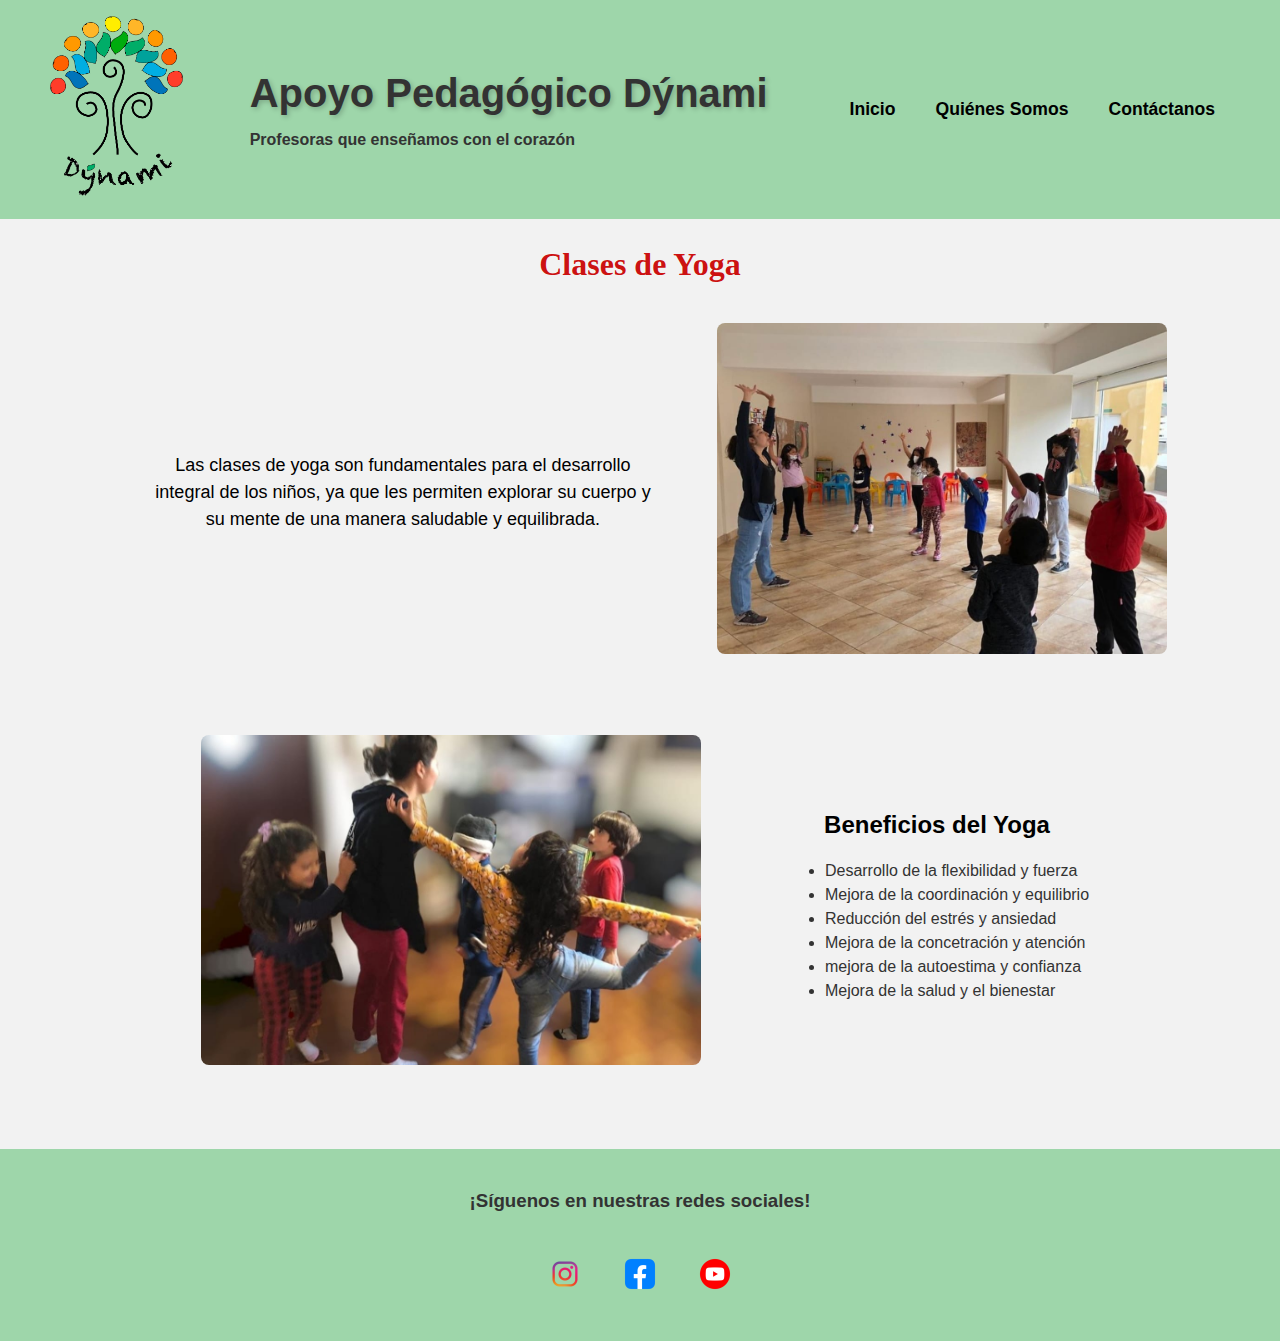
<file: pages/yoga.html>
<!DOCTYPE html>
<html lang="en">
  <head>
    <meta charset="UTF-8" />
    <meta name="viewport" content="width=device-width, initial-scale=1.0" />
    <title>Clases de Yoga</title>
    <link rel="stylesheet" href="../styles/style.css" />
    <link rel="shortcut icon" href="../media/images/logo sin fondo.png" type="image/x-icon">
  </head>
  <body>
    <header class="header">
      <div class="logo">
        <img src="../media/images/logo sin fondo.png" alt="Logo" />
      </div>
      <div class="titulo">
        <h1>Apoyo Pedagógico Dýnami</h1>
        <h3>Profesoras que enseñamos con el corazón</h3>
      </div>

      <!-- Botón hamburguesa -->
      <button class="hamburger">
        <span class="hamburger-line"></span>
        <span class="hamburger-line"></span>
        <span class="hamburger-line"></span>
      </button>

      <!-- Menú de navegación -->
      <nav class="nav">
        <ul>
          <li><a href="index.html">Inicio</a></li>
          <li><a href="../pages/quienessomos.html">Quiénes Somos</a></li>
          <li><a href="../pages/contactanos.html">Contáctanos</a></li>
        </ul>
      </nav>
    </header>

    <!-- Título-->
    <h1
      style="font-family: 'Comic Sans MS'; text-align: center; color: #cb0b0bfa"
    >
      <strong>Clases de Yoga</strong>
    </h1>

    <!-- Tabla de informacion-->
    <table class="tabla-fotos" style="margin: auto">
      <tr>
        <td>
          <p
            style="
              text-align: center;
              color: #000000;
              max-width: 500px;
              margin: 50px;
              font-size: 18px;
            "
          >
            Las clases de yoga son fundamentales para el desarrollo integral de
            los niños, ya que les permiten explorar su cuerpo y su mente de una
            manera saludable y equilibrada.
          </p>
        </td>
        <td>
          <img
            src="../media/images/yoga2.jpeg"
            style="margin: 10px; max-width: 450px; border-radius: 8px"
          />
        </td>
      </tr>
    </table>
    <br />

    <!-- Tabla de beneficios de la yoga-->
    <br />
    <table class="tabla-fotos" style="margin: auto">
      <tr>
        <td>
          <img
            src="../media/images/yoga3.jpeg"
            style="
              margin: 10px;
              margin-right: 80px;
              max-width: 500px;
              border-radius: 8px;
            "
          />
        </td>
        <td>
          <h2 style="text-align: center; margin-bottom: 4px; color: black">
            Beneficios del Yoga
          </h2>

          <ul>
            <li>Desarrollo de la flexibilidad y fuerza</li>
            <li>Mejora de la coordinación y equilibrio</li>
            <li>Reducción del estrés y ansiedad</li>
            <li>
              Mejora de la concetración y atención
              <nav></nav>
            </li>
            <li>mejora de la autoestima y confianza</li>
            <li>Mejora de la salud y el bienestar</li>
          </ul>
        </td>
      </tr>
    </table>
    <br />

    <!--Footer con redes sociales-->

    <footer>
      <h3><center>¡Síguenos en nuestras redes sociales!</center></h3>
      <div class="redes-sociales">
        <a href="https://www.instagram.com/dynami_pedagogia/" target="_blank">
          <img src="../media/images/instagram logo.webp" alt="Instagram" />
        </a>
        <a
          href="https://www.facebook.com/DynamiApoyoPedagogico"
          target="_blank"
        >
          <img
            src="../media/images/facebook-logo-facebook-icon-transparent-free-png.webp"
            alt="Facebook"
          />
        </a>
        <a
          href="https://www.youtube.com/@dynamiapoyopedagogico3935?app=desktop."
          target="_blank"
        >
          <img
            src="../media/images/youtube-logo-youtube-icon-transparent-free-png.webp"
            alt="Youtube"
          />
        </a>
      </div>
    </footer>
  </body>
</html>
</file>
<file: styles/style.css>
/* ========== ESTILOS GENERALES ========== */
body {
  background-color: rgb(242, 242, 242);
  font-family: "Roboto", sans-serif;
  font-size: 16px;
  line-height: 1.5;
  color: rgb(51, 51, 51);
  margin: 0;
  padding: 0;
}

/* ========== HEADER RESPONSIVO ========== */
.header {
  background: #9ed6aa;
  padding: 1rem;
  display: flex;
  flex-direction: column; /* Mobile: elementos apilados */
  align-items: center;
  gap: 15px;
}

.logo img {
  height: 120px;
  transition: height 0.3s;
}

.titulo h1 {
  font-size: 1.8rem;
  text-shadow: 2px 2px 5px rgba(0, 0, 0, 0.2);
  margin: 0;
}

.titulo h3 {
  font-size: 1rem;
  margin: 5px 0;
}

.nav ul {
  list-style: none;
  padding: 0;
  display: flex;
  flex-direction: column; /* Mobile: menú vertical */
  gap: 10px;
  text-align: center;
}

.nav li {
  margin: 0 15px;
}

.nav a {
  text-decoration: none;
  color: #000;
  font-weight: bold;
  font-size: 1.1rem;
}

/* ========== SECCIÓN DE FOTOS ========== */
.fotos {
  display: flex;
  flex-wrap: wrap; /* Permite apilamiento */
  gap: 10px;
  padding: 10px;
}

.fotos img {
  width: 100%;
  flex: 1 1 300px; /* Flexibilidad en tamaño */
  border-radius: 10px;
  box-shadow: 0 0 10px rgba(0, 0, 0, 0.2);
}

/* ========== GALERÍA DE SERVICIOS ========== */
.galeria {
  display: grid;
  grid-template-columns: repeat(auto-fit, minmax(250px, 1fr));
  gap: 20px;
  padding: 20px;
  max-width: 1200px;
  margin: 0 auto;
}

.item {
  background: #fff;
  border-radius: 10px;
  overflow: hidden;
  box-shadow: 0 0 10px rgba(0, 0, 0, 0.2);
  transition: transform 0.3s;
  min-height: 250px;
}

.item img {
  width: 100%;
  height: 180px;
  object-fit: cover;
}

.item h2 {
  font-size: 1.2rem;
  padding: 15px;
  margin: 0;
  text-align: center;
  white-space: normal; /* Texto multilínea */
}

/* ========== FOOTER ========== */
footer {
  background: #9ed6aa;
  padding: 20px;
  margin-top: 40px;
}

.redes-sociales {
  display: flex;
  justify-content: center;
  flex-wrap: wrap;
  gap: 25px;
  padding: 15px;
}

.redes-sociales img {
  width: 50px;
  height: 50px;
  transition: transform 0.3s;
}

.redes-sociales img:hover {
  transform: scale(1.1);
}

/* ========== MEDIA QUERIES ========== */
@media (min-width: 768px) {
  .header {
    flex-direction: row; /* Desktop: elementos en línea */
    flex-wrap: wrap;
    justify-content: space-between;
    padding: 1rem 50px;
  }

  .logo img {
    height: 180px;
  }

  .titulo h1 {
    font-size: 2.5rem;
  }

  .nav ul {
    flex-direction: row; /* Desktop: menú horizontal */
  }

  .fotos img {
    width: calc(33.33% - 20px); /* 3 columnas */
  }
}

@media (min-width: 1024px) {
  .galeria {
    gap: 30px;
    padding: 20px 50px;
  }
  
  .item h2 {
    font-size: 1.3rem;
  }
}




/* ========== MENÚ HAMBURGUESA ========== */
.hamburger {
  display: none; /* Oculto en desktop */
  background: transparent;
  border: none;
  cursor: pointer;
  padding: 10px;
  z-index: 1000;
}

.hamburger-line {
  display: block;
  width: 30px;
  height: 3px;
  background: #000;
  margin: 5px 0;
  transition: all 0.3s ease;
}

/* Estilos para móvil */
@media (max-width: 767px) {
  .hamburger {
    display: block; /* Mostrar en móvil */
    position: absolute;
    top: 20px;
    right: 20px;
  }

  .nav {
    width: 100%;
    max-height: 0;
    overflow: hidden;
    transition: max-height 0.3s ease-out;
  }

  .nav.active {
    max-height: 500px; /* Altura suficiente para mostrar el menú */
  }

  .nav ul {
    flex-direction: column;
    padding: 20px 0;
  }

  .nav li {
    margin: 10px 0;
  }

  /* Animación hamburguesa a X */
  .hamburger.active .hamburger-line:nth-child(1) {
    transform: translateY(8px) rotate(45deg);
  }
  .hamburger.active .hamburger-line:nth-child(2) {
    opacity: 0;
  }
  .hamburger.active .hamburger-line:nth-child(3) {
    transform: translateY(-8px) rotate(-45deg);
  }
}
</file>
<file: styles/quienessomos.css>
/* diseño container*/

 .container {
    display: flex;
    flex-wrap: wrap;
    justify-content: center;
  }
  
  .foto {
    width: 200px; 
    margin: 40px;
    text-align: center;
    display: inline-block; /* Para que las fotos estén una al lado de la otra */
  }
  
  .foto img {
    width: 100%;
    height: 200px; 
    object-fit: cover;
    border: 1px solid #000;
    border-radius: 10px;
  }
  
  .foto p {
    margin-top: 10px;
    font-size: 14px;
    color: #666;
    text-align: justify;
  }


/*diseño h3 mensaje descriptivo*/

.quienessomos {
    margin-top: 10px;
    font-size: 16px;
    text-align: justify;
    margin-left: 20%;
    margin-right: 20%;
    
    
}

/* Diseño titulos de significado dynami  */

body {
  font-family: Arial, sans-serif;
  margin: 0;
  padding: 0;
  line-height: 1.6;
  color: #333333;
}
.section {
  text-align: center;
  padding: 50px 20px;
}

.section h2 {
  font-size: 2rem;
  margin-bottom: 10px;
}
.section p {
  font-size: 1.2rem;
  max-width: 600px;
  margin: 0 auto 40px auto;
}

.section img {
  width: 90%;
  max-width: 80%;
  border-radius: 50%;
  margin: 20px auto;
  margin-bottom: 0%;
}

/* Video */
.video-section {
  background-color:rgb(219, 235, 221);
  padding: 50px 20px;
}
.video-section h2 {
  font-size: 2rem;
  margin-bottom: 20px;
  margin-left: 10%;
  margin-top: 0.5%;
}
</file>
